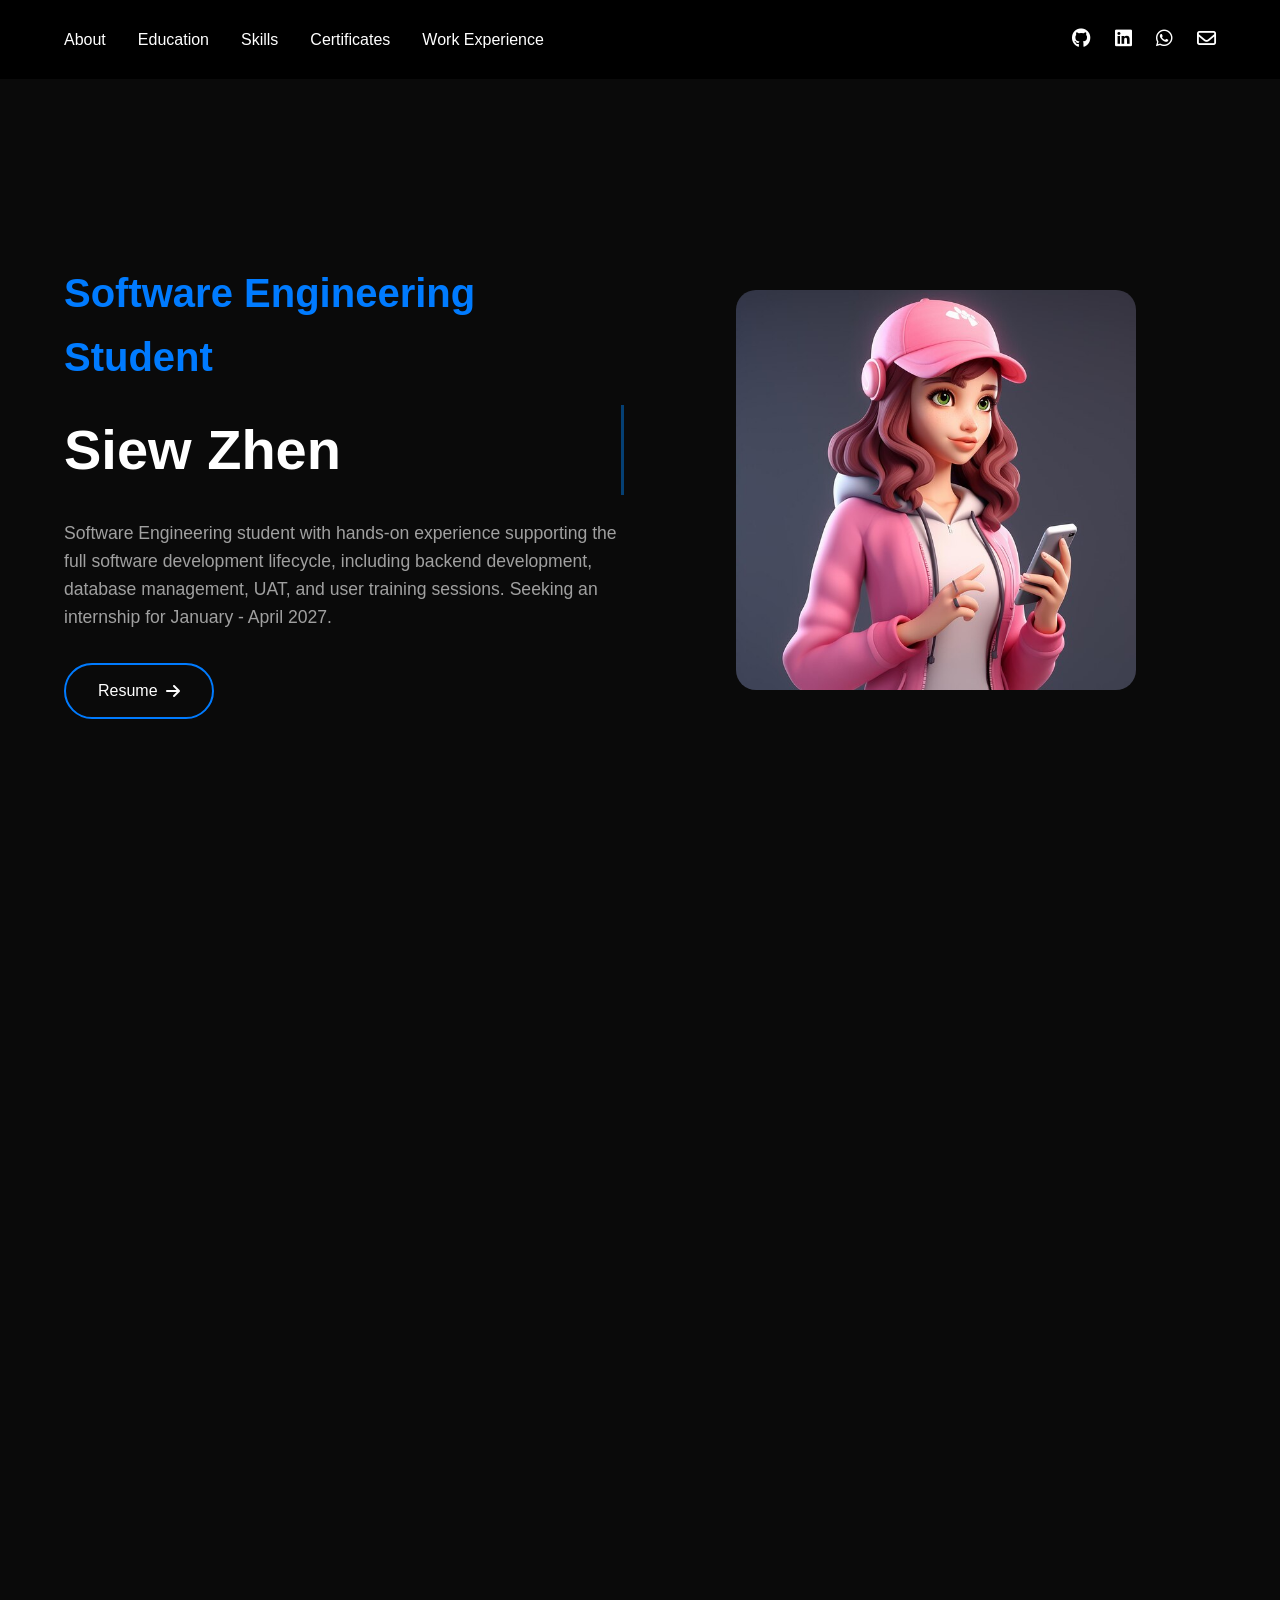
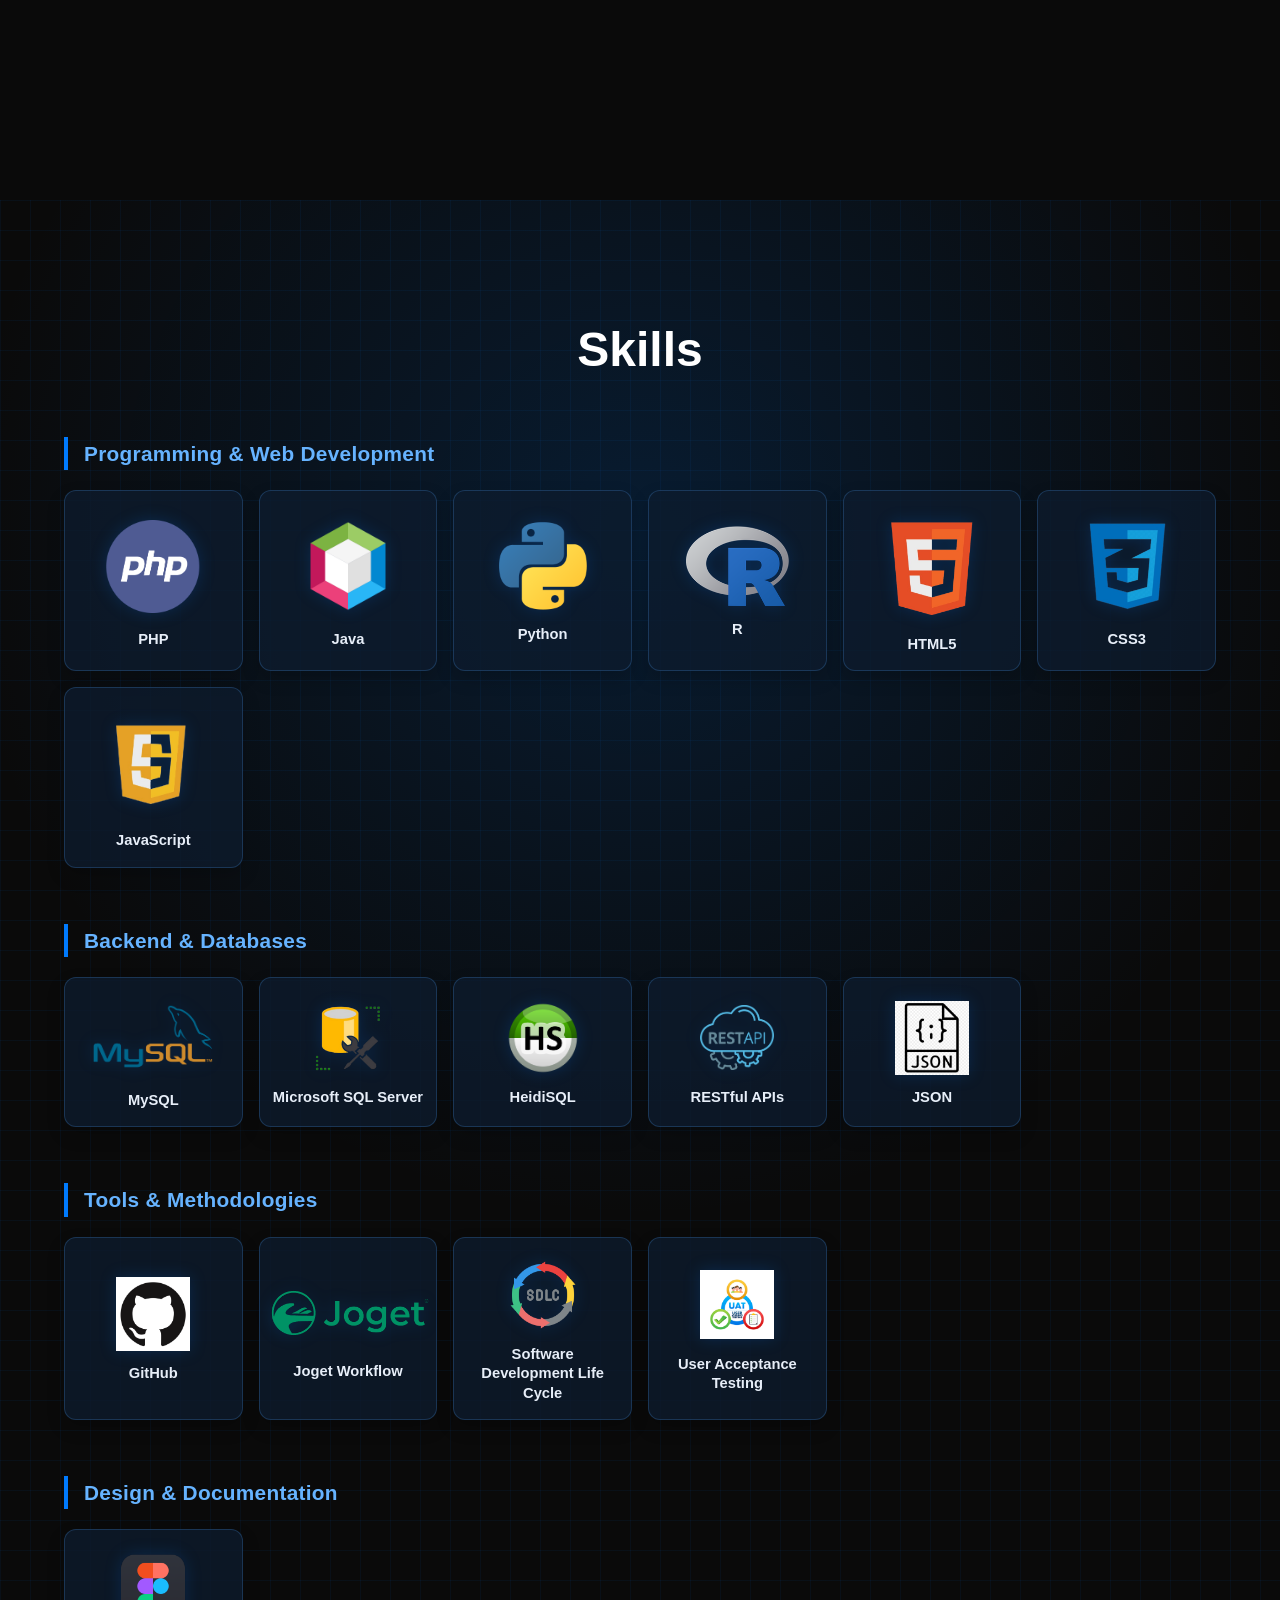
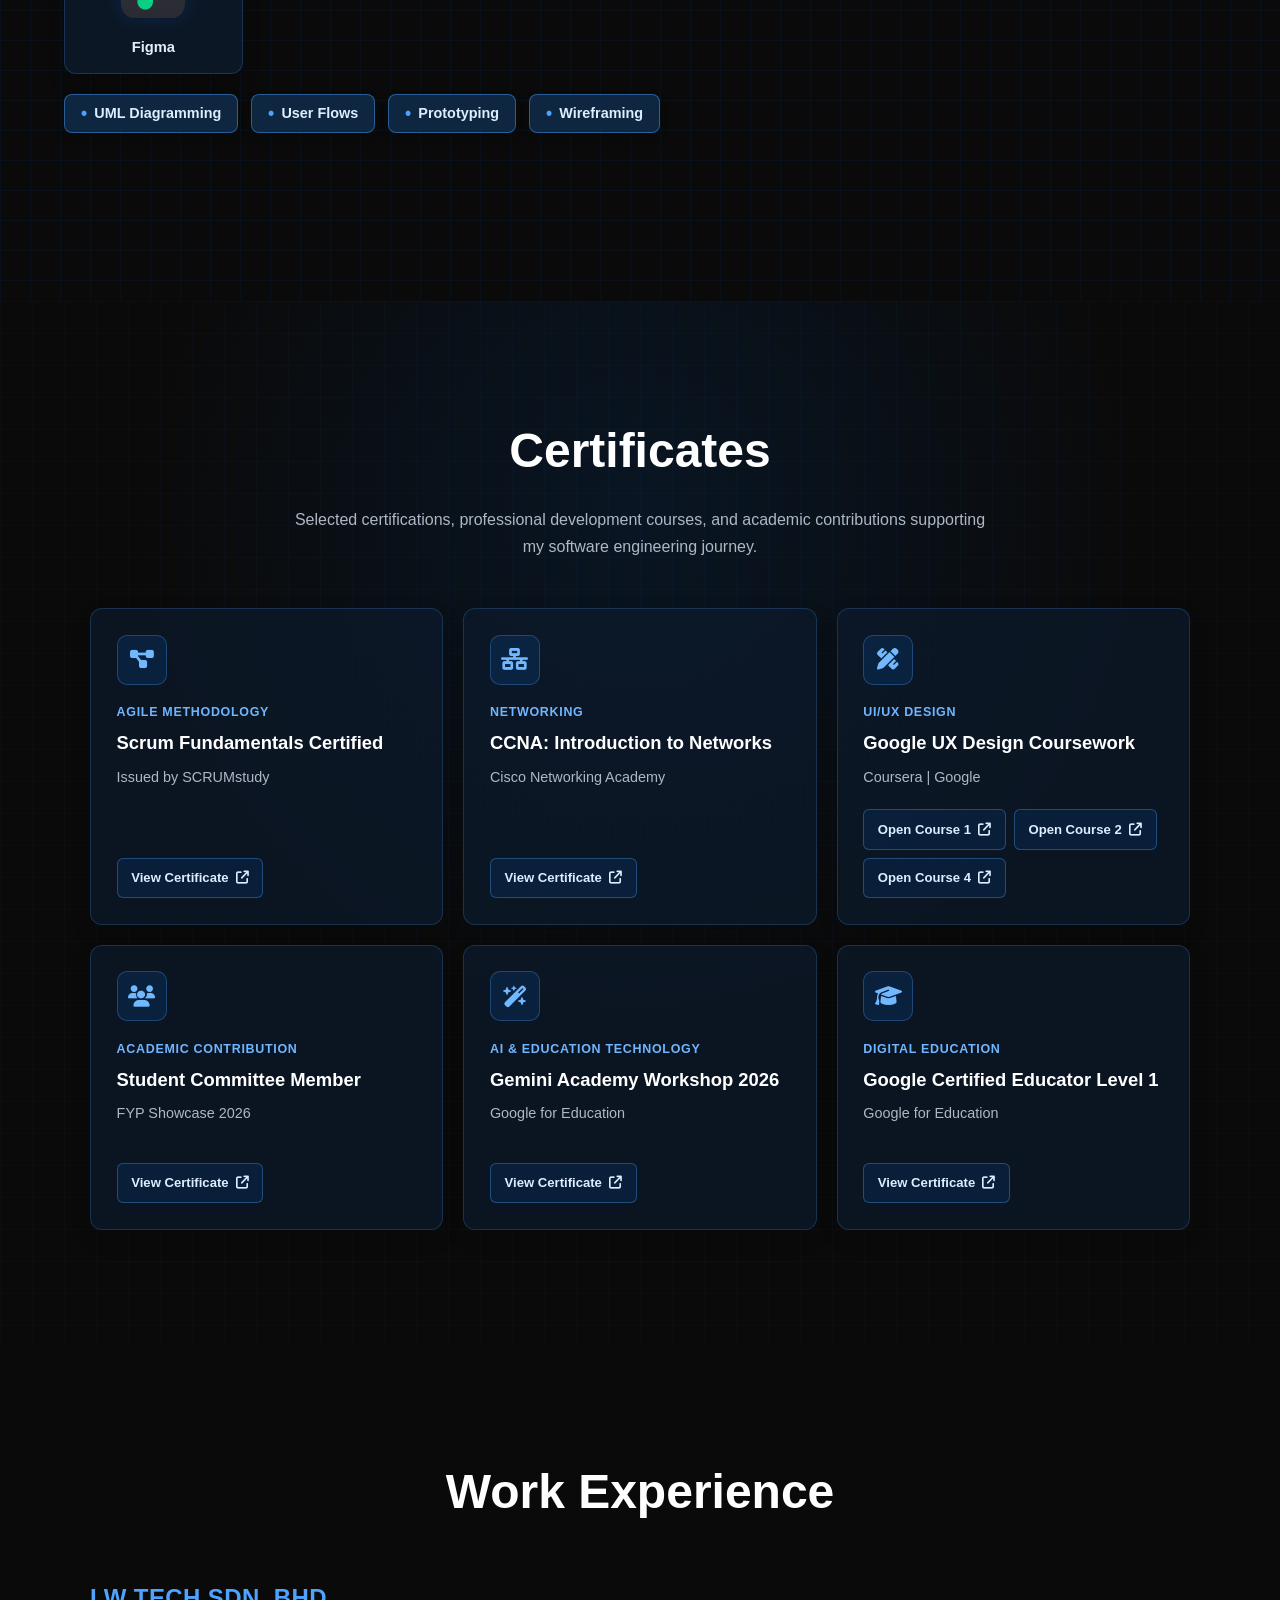
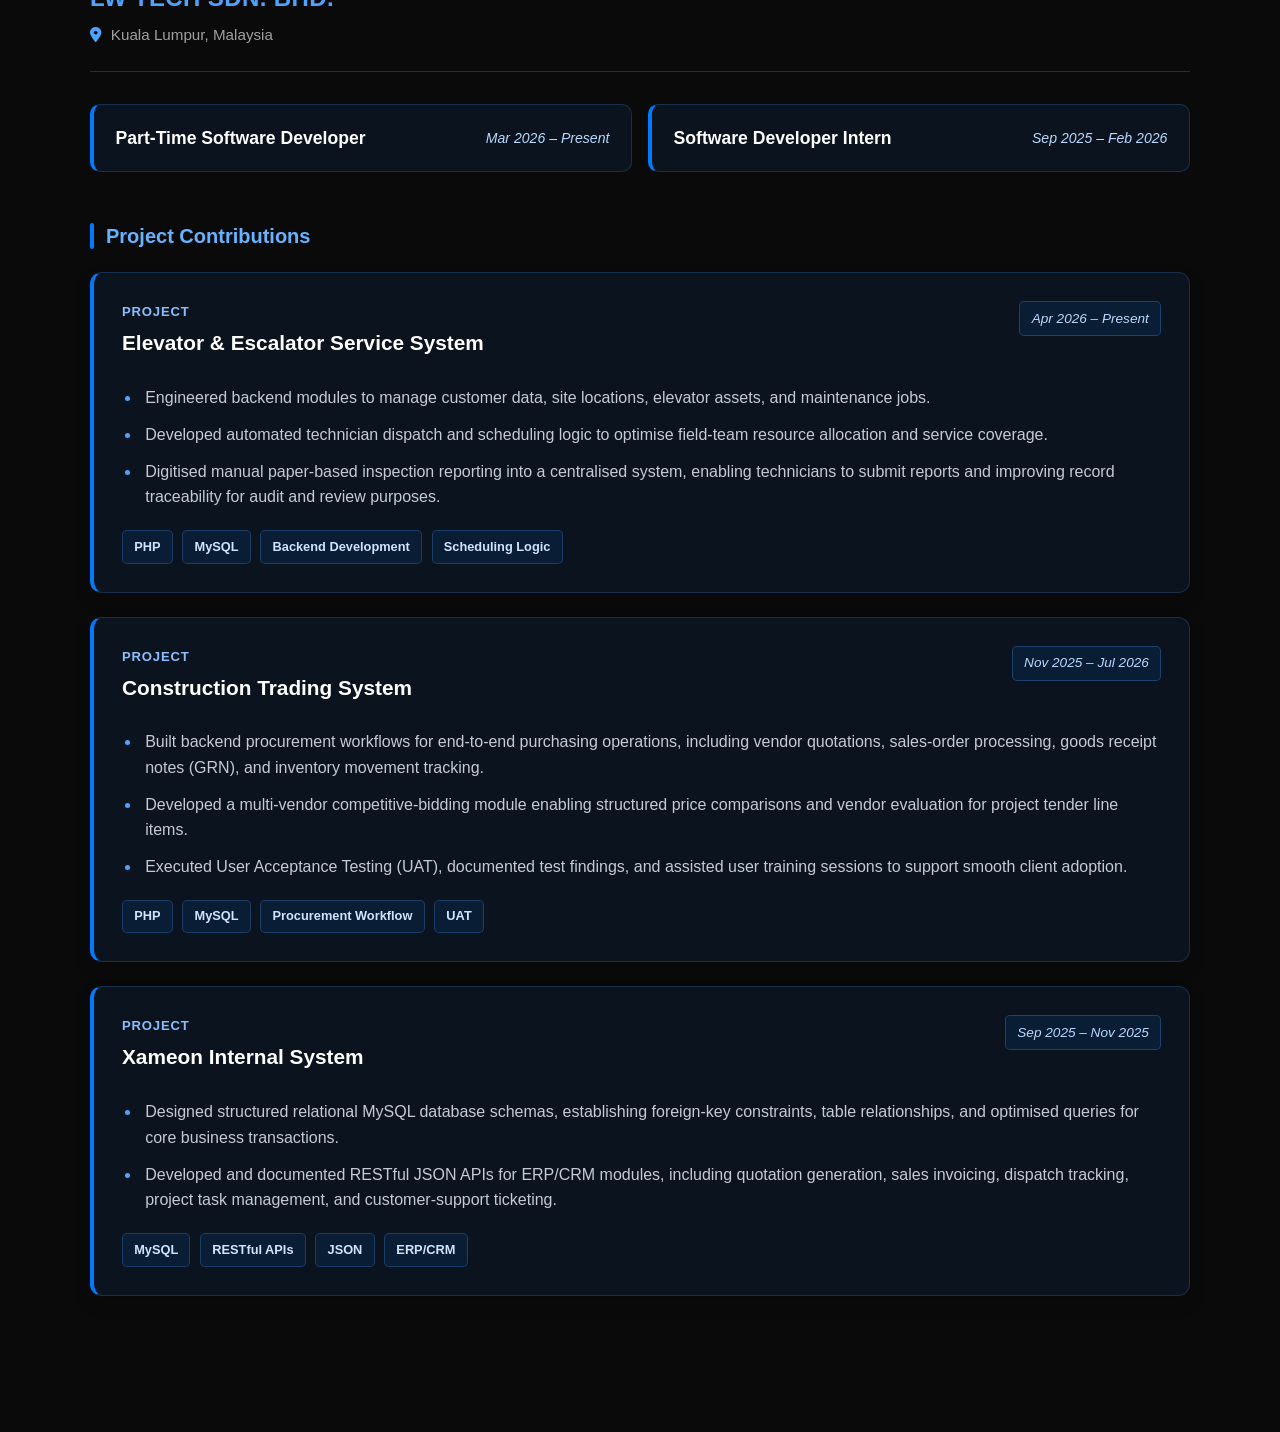
<file: index.html>
<!DOCTYPE html>
<html lang="en">
<head>
    <meta charset="UTF-8">
    <meta name="viewport" content="width=device-width, initial-scale=1.0">
    <title>Siew Zhen Lynn Portfolio</title>
    <link rel="stylesheet" href="style.css">
    <link rel="stylesheet" href="https://cdnjs.cloudflare.com/ajax/libs/font-awesome/6.5.1/css/all.min.css">
</head>
<body>
    <nav class="navbar">
        <div class="nav-links">
            <a href="#about">About</a>
            <a href="#education">Education</a>
            <a href="#skills">Skills</a>
            <a href="#certificates">Certificates</a>
            <a href="#work-experience">Work Experience</a>       
        </div>
        <div class="social-links">
            <a href="https://github.com/CelineSss" class="github" target="_blank">
                <i class="fab fa-github"></i>
            </a>
            <a href="https://www.linkedin.com/in/zhen-lynn-siew-364760356" class="linkedin" target="_blank">
                <i class="fab fa-linkedin"></i>
            </a>
            <a href="https://wa.me/60169149068?text=Hi%20Lynn!" class="whatsapp" target="_blank">
                <i class="fab fa-whatsapp"></i>
            </a>
            <a href="mailto:celinesiew2204@gmail.com" class="email">
                <i class="far fa-envelope"></i>
            </a>
        </div>
    </nav>

    <main id="about" class="hero-section">
        <div class="content-wrapper">
            <h1 class="gradient-text">Software Engineering Student</h1>
            <h2 class="title" id="typing-text"></h2>
            <p class="description">Software Engineering student with hands-on experience supporting the full software development lifecycle, 
                including backend development, database management, UAT, and user training sessions. 
                Seeking an internship for January - April 2027.</p>
                <a href="ProjectDocumentation/CV_SIEWZHENLYNN.pdf" class="resume-btn" target="_blank">
                    Resume <i class="fas fa-arrow-right"></i>
                </a>
        </div>
        <div class="image-container">
            <img src="image/profilepic.jpg" alt="Siew Zhen Lynn">
        </div>
    </main>

    <section id="education" class="education-section">
        <div class="education-container">
            <div class="education-image">
                <img src="image/workspace.jpg" alt="Workspace Setup" class="workspace-img">
            </div>
            <div class="education-content">
                <h2 class="education-title">Education</h2>

                <div class="university animate-delay-1">
                    <h3 class="university-name">Asia Pacific University (APU)</h3>

                    <p class="education-year">
                        2026 - Present
                    </p>

                    <p class="education-course">
                        Bachelor of Science (Hons) in Software Engineering
                    </p>

                    <p class="university-description">
                        GPA: 3.82/4.00 (Semester 1)
                    </p>

                    <a href="ProjectDocumentation/DegreeInerimTranscript.pdf" class="result-btn" target="_blank">
                        View Degree Transcript
                    </a>
                </div>

                <div class="university animate-delay-2">
                    <p class="education-year">
                        2023 – 2025
                    </p>

                    <p class="education-course">
                        Diploma in Information and Communication Technology
                        (Software Engineering)
                    </p>

                    <p class="university-description">
                        GPA: 3.68/4.00
                    </p>

                    <a href="ProjectDocumentation/DiplomaInterimTranscript.pdf" class="result-btn" target="_blank">
                        View Diploma Transcript
                    </a>
                </div>
            </div>
        </div>
    </section>

    <script src="script.js"></script>

    <section id="skills" class="skills-section">
        <div class="skills-content">
            <h2 class="skills-title">Skills</h2>

            <!-- Group 1: Programming and Web -->
            <div class="skill-category">
                <h3 class="skill-category-title">
                    Programming &amp; Web Development
                </h3>

                <div class="skills-grid">
                    <div class="skill-card">
                        <img src="image/php.png" alt="PHP logo">
                        <span>PHP</span>
                    </div>

                    <div class="skill-card">
                        <img src="image/java.png" alt="Java logo">
                        <span>Java</span>
                    </div>

                    <div class="skill-card">
                        <img src="image/python.jpeg" alt="Python logo">
                        <span>Python</span>
                    </div>

                    <div class="skill-card">
                        <img src="image/Rlogo.png" alt="R logo">
                        <span>R</span>
                    </div>

                    <div class="skill-card">
                        <img src="image/html.png" alt="HTML logo">
                        <span>HTML5</span>
                    </div>

                    <div class="skill-card">
                        <img src="image/css.png" alt="CSS logo" class="large-logo">
                        <span>CSS3</span>
                    </div>

                    <div class="skill-card">
                        <img src="image/js.png" alt="JavaScript logo" class="large-logo">
                        <span>JavaScript</span>
                    </div>
                </div>
            </div>

            <!-- Group 2: Backend and Databases -->
            <div class="skill-category">
                <h3 class="skill-category-title">
                    Backend &amp; Databases
                </h3>

                <div class="skills-grid">
                    <div class="skill-card">
                        <img src="image/MySQL.png" alt="MySQL logo">
                        <span>MySQL</span>
                    </div>

                    <div class="skill-card">
                        <img src="image/SSMS.png" alt="SSMS logo">
                        <span>Microsoft SQL Server</span>
                    </div>

                    <div class="skill-card">
                        <img src="image/HeidiSQL_logo.png" alt="HeidiSQL logo">
                        <span>HeidiSQL</span>
                    </div>

                    <div class="skill-card">
                        <img src="image/rest_api.png" alt="REST API logo">
                        <span>RESTful APIs</span>
                    </div>

                    <div class="skill-card">
                        <img src="image/json.png" alt="JSON logo">
                        <span>JSON</span>
                    </div>
                </div>
            </div>

            <!-- Group 3: Tools and Methodologies -->
            <div class="skill-category">
                <h3 class="skill-category-title">
                    Tools &amp; Methodologies
                </h3>

                <div class="skills-grid">
                    <div class="skill-card">
                        <img src="image/github.png" alt="GitHub logo">
                        <span>GitHub</span>
                    </div>

                    <div class="skill-card">
                        <img src="image/Joget_logo.png" alt="Joget Workflow logo">
                        <span>Joget Workflow</span>
                    </div>

                    <div class="skill-card">
                        <img src="image/SDLC.png" alt="SDLC logo">
                        <span>Software Development Life Cycle</span>
                    </div>

                    <div class="skill-card">
                        <img src="image/UAT.jpg" alt="User Acceptance Testing logo">
                        <span>User Acceptance Testing</span>
                    </div>
                </div>
            </div>

            <!-- Group 4: Design and Documentation -->
            <div class="skill-category">
                <h3 class="skill-category-title">
                    Design &amp; Documentation
                </h3>

                <div class="skills-grid">
                    <div class="skill-card">
                        <img src="image/figma.png" alt="Figma logo">
                        <span>Figma</span>
                    </div>
                </div>

                <div class="skill-tags">
                    <span>UML Diagramming</span>
                    <span>User Flows</span>
                    <span>Prototyping</span>
                    <span>Wireframing</span>
                </div>
            </div>
        </div>
    </section>

    <section id="certificates" class="certificates-section">
        <div class="certificates-content">
            <h2 class="certificates-title">Certificates</h2>

            <p class="certificates-intro">
                Selected certifications, professional development courses, and
                academic contributions supporting my software engineering journey.
            </p>

            <div class="certificates-grid">

                <!-- Certificate 1 -->
                <article class="certificate-card">
                    <div class="certificate-icon">
                        <i class="fas fa-diagram-project"></i>
                    </div>

                    <p class="certificate-category">Agile Methodology</p>

                    <h3 class="certificate-name">Scrum Fundamentals Certified</h3>

                    <p class="certificate-issuer">Issued by SCRUMstudy</p>

                    <a href="Cert/scrum.pdf"
                    class="certificate-btn"
                    target="_blank"
                    rel="noopener noreferrer">
                        View Certificate
                        <i class="fas fa-arrow-up-right-from-square"></i>
                    </a>
                </article>

                <!-- Certificate 2 -->
                <article class="certificate-card">
                    <div class="certificate-icon">
                        <i class="fas fa-network-wired"></i>
                    </div>

                    <p class="certificate-category">Networking</p>

                    <h3 class="certificate-name">CCNA: Introduction to Networks</h3>

                    <p class="certificate-issuer">Cisco Networking Academy</p>

                    <a href="Cert/ccna.pdf"
                    class="certificate-btn"
                    target="_blank"
                    rel="noopener noreferrer">
                        View Certificate
                        <i class="fas fa-arrow-up-right-from-square"></i>
                    </a>
                </article>

                <!-- Certificate 3 -->
                <article class="certificate-card">
                    <div class="certificate-icon">
                        <i class="fas fa-pen-ruler"></i>
                    </div>

                    <p class="certificate-category">UI/UX Design</p>

                    <h3 class="certificate-name">Google UX Design Coursework</h3>

                    <p class="certificate-issuer">Coursera | Google</p>

                    <div class="certificate-links">
                        <a href="Cert/Course1.pdf"
                        class="certificate-btn course-btn"
                        target="_blank"
                        rel="noopener noreferrer">
                            Open Course 1
                            <i class="fas fa-arrow-up-right-from-square"></i>
                        </a>

                        <a href="Cert/Course2.pdf"
                        class="certificate-btn course-btn"
                        target="_blank"
                        rel="noopener noreferrer">
                            Open Course 2
                            <i class="fas fa-arrow-up-right-from-square"></i>
                        </a>

                        <a href="Cert/Course4.pdf"
                        class="certificate-btn course-btn"
                        target="_blank"
                        rel="noopener noreferrer">
                            Open Course 4
                            <i class="fas fa-arrow-up-right-from-square"></i>
                        </a>
                    </div>
                </article>

                <!-- Certificate 4 -->
                <article class="certificate-card">
                    <div class="certificate-icon">
                        <i class="fas fa-users"></i>
                    </div>

                    <p class="certificate-category">Academic Contribution</p>

                    <h3 class="certificate-name">Student Committee Member</h3>

                    <p class="certificate-issuer">FYP Showcase 2026</p>

                    <a href="Cert/student_helper.pdf"
                    class="certificate-btn"
                    target="_blank"
                    rel="noopener noreferrer">
                        View Certificate
                        <i class="fas fa-arrow-up-right-from-square"></i>
                    </a>
                </article>

                <!-- Certificate 5 -->
                <article class="certificate-card">
                    <div class="certificate-icon">
                        <i class="fas fa-wand-magic-sparkles"></i>
                    </div>

                    <p class="certificate-category">AI &amp; Education Technology</p>

                    <h3 class="certificate-name">Gemini Academy Workshop 2026</h3>

                    <p class="certificate-issuer">Google for Education</p>

                    <a href="Cert/gemini_workshop.pdf"
                    class="certificate-btn"
                    target="_blank"
                    rel="noopener noreferrer">
                        View Certificate
                        <i class="fas fa-arrow-up-right-from-square"></i>
                    </a>
                </article>

                <!-- Certificate 6 -->
                <article class="certificate-card">
                    <div class="certificate-icon">
                        <i class="fas fa-graduation-cap"></i>
                    </div>

                    <p class="certificate-category">Digital Education</p>

                    <h3 class="certificate-name">Google Certified Educator Level 1</h3>

                    <p class="certificate-issuer">Google for Education</p>

                    <a href="Cert/google_certified_educator_level1.pdf"
                    class="certificate-btn"
                    target="_blank"
                    rel="noopener noreferrer">
                        View Certificate
                        <i class="fas fa-arrow-up-right-from-square"></i>
                    </a>
                </article>

            </div>
        </div>
    </section>

    <section id="experience" class="experience-section">
        <div class="experience-content">
            <h2 class="experience-title">Work Experience</h2>

            <div class="company-header">
                <div>
                    <h3 class="company-name">LW TECH SDN. BHD.</h3>

                    <p class="company-location">
                        <i class="fas fa-location-dot"></i>
                        Kuala Lumpur, Malaysia
                    </p>
                </div>
            </div>

            <!-- Work roles -->
            <div class="experience-roles">
                <div class="role-item">
                    <h3 class="role-name">Part-Time Software Developer</h3>
                    <span class="role-date">Mar 2026 – Present</span>
                </div>

                <div class="role-item">
                    <h3 class="role-name">Software Developer Intern</h3>
                    <span class="role-date">Sep 2025 – Feb 2026</span>
                </div>
            </div>

            <div class="experience-subheading">
                <span></span>
                 Project Contributions
            </div>

            <!-- Project 1 -->
            <article class="experience-card">
                <div class="experience-card-header">
                    <div>
                        <p class="project-label">Project</p>

                        <h3 class="experience-role">
                            Elevator &amp; Escalator Service System
                        </h3>
                    </div>

                    <span class="experience-date">Apr 2026 – Present</span>
                </div>

                <ul class="experience-list">
                    <li>
                        Engineered backend modules to manage customer data, site locations,
                        elevator assets, and maintenance jobs.
                    </li>

                    <li>
                        Developed automated technician dispatch and scheduling logic to
                        optimise field-team resource allocation and service coverage.
                    </li>

                    <li>
                        Digitised manual paper-based inspection reporting into a centralised
                        system, enabling technicians to submit reports and improving record
                        traceability for audit and review purposes.
                    </li>
                </ul>

                <div class="experience-tags">
                    <span>PHP</span>
                    <span>MySQL</span>
                    <span>Backend Development</span>
                    <span>Scheduling Logic</span>
                </div>
            </article>

            <!-- Project 2 -->
            <article class="experience-card">
                <div class="experience-card-header">
                    <div>
                        <p class="project-label">Project</p>

                        <h3 class="experience-role">
                            Construction Trading System
                        </h3>
                    </div>

                    <span class="experience-date">Nov 2025 – Jul 2026</span>
                </div>

                <ul class="experience-list">
                    <li>
                        Built backend procurement workflows for end-to-end purchasing
                        operations, including vendor quotations, sales-order processing,
                        goods receipt notes (GRN), and inventory movement tracking.
                    </li>

                    <li>
                        Developed a multi-vendor competitive-bidding module enabling
                        structured price comparisons and vendor evaluation for project
                        tender line items.
                    </li>

                    <li>
                        Executed User Acceptance Testing (UAT), documented test findings,
                        and assisted user training sessions to support smooth client adoption.
                    </li>
                </ul>

                <div class="experience-tags">
                    <span>PHP</span>
                    <span>MySQL</span>
                    <span>Procurement Workflow</span>
                    <span>UAT</span>
                </div>
            </article>

            <!-- Project 3 -->
            <article class="experience-card">
                <div class="experience-card-header">
                    <div>
                        <p class="project-label">Project</p>

                        <h3 class="experience-role">
                            Xameon Internal System
                        </h3>
                    </div>

                    <span class="experience-date">Sep 2025 – Nov 2025</span>
                </div>

                <ul class="experience-list">
                    <li>
                        Designed structured relational MySQL database schemas, establishing
                        foreign-key constraints, table relationships, and optimised queries
                        for core business transactions.
                    </li>

                    <li>
                        Developed and documented RESTful JSON APIs for ERP/CRM modules,
                        including quotation generation, sales invoicing, dispatch tracking,
                        project task management, and customer-support ticketing.
                    </li>
                </ul>

                <div class="experience-tags">
                    <span>MySQL</span>
                    <span>RESTful APIs</span>
                    <span>JSON</span>
                    <span>ERP/CRM</span>
                </div>
            </article>
        </div>
    </section>
</body>
</html>
</file>
<file: style.css>
* {
    margin: 0;
    padding: 0;
    box-sizing: border-box;
    font-family: 'Arial', sans-serif;
}

body {
    background-color: #0a0a0a;
    color: #ffffff;
    line-height: 1.6;
}

.navbar {
    display: flex;
    justify-content: space-between;
    align-items: center;
    padding: 1.5rem 4rem;
    position: fixed;
    width: 100%;
    top: 0;
    background-color: #000000;
    z-index: 1000;
}

.logo {
    font-size: 1.5rem;
    font-weight: bold;
    letter-spacing: 2px;
}

.nav-links {
    display: flex;
    gap: 2rem;
}

.nav-links a {
    color: #ffffff;
    text-decoration: none;
    font-size: 1rem;
    transition: color 0.3s ease;
}

.nav-links a:hover {
    color: #007bff;
}

.social-links {
    display: flex;
    gap: 1.5rem;
}

.social-links a {
    color: #ffffff;
    text-decoration: none;
    font-size: 1.2rem;
    transition: color 0.3s ease;
}

.social-links a:hover {
    color: #007bff;
}

.hero-section {
    min-height: 100vh;
    display: flex;
    align-items: center;
    padding: 0 4rem;
    gap: 2rem;
    padding-top: 80px; 
}

.content-wrapper {
    flex: 1;
}

.gradient-text {
    font-size: 2.5rem;
    color: #007bff;
    margin-bottom: 1rem;
    font-weight: 600;
}

.title {
    font-size: 3.5rem;
    color: #ffffff;
    margin-bottom: 1.5rem;
    position: relative;
    border-right: 3px solid transparent;
}

.title::after {
    content: '';
    position: absolute;
    right: -3px;
    top: 0;
    height: 100%;
    width: 3px;
    background: #0072d684;
    animation: blink 0.7s infinite;
}

@keyframes blink {
    0%, 100% { 
        opacity: 1;
        background: #007bff;
    }
    50% { 
        opacity: 0;
        background: transparent;
    }
}

.description {
    font-size: 1.1rem;
    color: #a0a0a0;
    max-width: 600px;
    margin-bottom: 2rem;
}

.resume-btn {
    padding: 0.8rem 2rem;
    font-size: 1rem;
    background: transparent;
    border: 2px solid #007bff;
    color: #ffffff;
    border-radius: 30px;
    cursor: pointer;
    transition: all 0.3s ease;
    display: inline-flex;
    align-items: center;
    gap: 0.5rem;
    text-decoration: none; 
}

.resume-btn:hover {
    background: #007bff;
    transform: translateY(-2px);
    color: #ffffff; 
}

.resume-btn i {
    transition: transform 0.3s ease;
}

.resume-btn:hover i {
    transform: translateX(5px);
}

.image-container {
    flex: 1;
    display: flex;
    justify-content: center;
    align-items: center;
}

.image-container img {
    max-width: 400px;
    border-radius: 20px;
}

.education-section {
    min-height: 100vh;
    padding: 6rem 4rem;
    position: relative;
    background-color: #0a0a0a;
}

.education-container {
    display: flex;
    gap: 4rem;
    align-items: center;
    padding-top: 15px;
}

.education-image {
    flex: 1;
    opacity: 0;
    transform: translateX(-50px);
    animation: fadeInLeft 1s ease forwards;
}

.education-image img {
    width: 100%;
    max-width: 600px;
    border-radius: 20px;
    box-shadow: 0 0 30px rgba(0, 255, 255, 0.2);
}

.education-content {
    flex: 1;
}

.education-title {
    font-size: 3rem;
    margin-bottom: 2rem;
    opacity: 0;
}

.education-year {
    color: #91bdece5;
    font-size: 1.1rem;
    font-style: italic;
    margin-bottom: 0.35rem;
}

.education-course {
    color: #ffffff;
    font-size: 1.6rem;
    line-height: 1.5;
    margin-bottom: 0.75rem;
}

.university {
    margin-bottom: 2rem;
    opacity: 0;
}

.university-name {
    font-size: 1.8rem;
    color: #007bff;
    margin-bottom: 0.5rem;
}

.university-details {
    display: flex;
    font-size: 20px;
    color: #ffffff;
    margin-bottom: 0.5rem;
    gap: 50px;
}

.university-description {
    color: #ffffff;
    font-size: 18px;
}

.result-btn {
    display: inline-block;
    margin-top: 1rem;
    padding: 0.5rem 1rem;
    background: #1184ff96;
    color: #ffffff;
    border-radius: 5px;
    text-decoration: none;
    transition: background 0.3s ease;
}

.result-btn:hover {
    background: #0056b3; 
}

/* Animation keyframes */
@keyframes fadeInUp {
    0% {
        opacity: 0;
        transform: translateY(10px);
    }
    100% {
        opacity: 1;
        transform: translateY(0);
    }
}

@keyframes fadeInLeft {
    0% {
        opacity: 0;
        transform: translateX(-50px);
    }
    100% {
        opacity: 1;
        transform: translateX(0);
    }
}

/* Animation delay classes */
.animate-delay-1 {
    animation-delay: 0.4s;
}

.animate-delay-2 {
    animation-delay: 0.6s;
}

/* Responsive design */
@media (max-width: 768px) {
    .navbar {
        padding: 1rem 2rem;
    }

    .hero-section {
        flex-direction: column;
        padding: 0 2rem;
        text-align: center;
        padding-top: 100px;
    }

    .education-container {
        flex-direction: column;
    }

    .description {
        margin: 0 auto 2rem auto;
    }

    .title {
        font-size: 2.5rem;
    }

    .education-title {
        font-size: 3rem;
        margin-bottom: 2rem;
        opacity: 0;
    }

    .university-name {
        font-size: 1.8rem;
    }
}

/* Add this to your existing CSS */
.workspace-img {
    width: 100%;
    border-radius: 15px;
    box-shadow: 0 0 30px rgba(0, 255, 255, 0.2);
    transition: transform 0.3s ease;
    animation: float 6s ease-in-out infinite;
}

@keyframes float {
    0% {
        transform: translateY(0px);
    }
    50% {
        transform: translateY(-10px);
    }
    100% {
        transform: translateY(-5px);
    }
}

.education-image {
    flex: 1;
    opacity: 0;
}

.education-image:hover .workspace-img {
    transform: scale(0.5);
}

/* Skills Section */
.skills-section {
    min-height: 100vh;
    padding: 7rem 4rem;
    position: relative;
    overflow: hidden;
    background-color: #0a0a0a;
}

/* Keeps your dark blue technical-grid background */
.skills-section::before {
    content: '';
    position: absolute;
    inset: 0;
    background:
        linear-gradient(rgba(0, 123, 255, 0.06) 1px, transparent 1px),
        linear-gradient(90deg, rgba(0, 123, 255, 0.06) 1px, transparent 1px),
        radial-gradient(circle at 50% 20%, rgba(0, 92, 190, 0.22), transparent 45%);
    background-size: 30px 30px, 30px 30px, auto;
    pointer-events: none;
}

.skills-content {
    position: relative;
    z-index: 1;
    width: min(1200px, 100%);
    margin: 0 auto;
}

.skills-title {
    color: #ffffff;
    font-size: 3rem;
    text-align: center;
    margin-bottom: 3rem;
}

.skill-category {
    margin-bottom: 3.5rem;
}

.skill-category-title {
    color: #66b3ff;
    font-size: 1.3rem;
    font-weight: 600;
    margin-bottom: 1.25rem;
    padding-left: 1rem;
    border-left: 4px solid #007bff;
    letter-spacing: 0.3px;
}

.skills-grid {
    display: grid;
    grid-template-columns: repeat(6, minmax(120px, 1fr));
    gap: 1rem;
}

.skill-card {
    min-height: 145px;
    padding: 1.25rem 0.75rem 1rem;
    display: flex;
    flex-direction: column;
    justify-content: center;
    align-items: center;
    gap: 0.85rem;
    background: rgba(13, 27, 45, 0.78);
    border: 1px solid rgba(77, 163, 255, 0.22);
    border-radius: 12px;
    box-shadow: 0 8px 18px rgba(0, 0, 0, 0.18);
    transition: transform 0.25s ease, border-color 0.25s ease,
        box-shadow 0.25s ease, background-color 0.25s ease;
}

.skill-card:hover {
    transform: translateY(-7px);
    background: rgba(16, 47, 79, 0.92);
    border-color: #4da3ff;
    box-shadow: 0 12px 25px rgba(0, 123, 255, 0.2);
}

.skill-card img {
    width: 74px;
    height: 74px;
    object-fit: contain;
    filter: drop-shadow(0 0 8px rgba(0, 123, 255, 0.18));
    transition: transform 0.25s ease;
}

.skill-card:hover img {
    transform: scale(1.08);
}

.skill-card span {
    color: #e7eef8;
    font-size: 0.92rem;
    font-weight: 600;
    text-align: center;
    line-height: 1.3;
}

/* Four cards per row on medium screens */
@media (max-width: 1100px) {
    .skills-grid {
        grid-template-columns: repeat(4, minmax(120px, 1fr));
    }
}

/* Three cards per row on tablets */
@media (max-width: 768px) {
    .skills-section {
        padding: 6rem 2rem;
    }

    .skills-title {
        font-size: 2.5rem;
        margin-bottom: 2.5rem;
    }

    .skills-grid {
        grid-template-columns: repeat(3, minmax(105px, 1fr));
        gap: 0.85rem;
    }

    .skill-card {
        min-height: 135px;
        padding: 1rem 0.5rem;
    }

    .skill-card img {
        width: 64px;
        height: 64px;
    }
}

/* Two cards per row on small phones */
@media (max-width: 480px) {
    .skills-section {
        padding: 5.5rem 1rem;
    }

    .skills-title {
        font-size: 2.2rem;
    }

    .skill-category {
        margin-bottom: 2.5rem;
    }

    .skill-category-title {
        font-size: 1.1rem;
    }

    .skills-grid {
        grid-template-columns: repeat(2, minmax(120px, 1fr));
    }

    .skill-card {
        min-height: 130px;
    }
}

/* make logo size bigger */
.skill-card img[alt="PHP logo"] {
    width: 100px;
    height: 100px;
}

.skill-card img[alt="Java logo"] {
    width: 100px;
    height: 100px;
}

.skill-card img[alt="Python logo"] {
    width: 190px;
    height: 90px;
}

.skill-card img[alt="R logo"] {
    width: 180px;
    height: 80px;
}

.skill-card img[alt="HTML logo"] {
    width: 110px;
    height: 110px;
}

.skill-card img[alt="CSS logo"] {
    width: 100px;
    height: 100px;
}

.skill-card img[alt="JavaScript logo"] {
    width: 110px;
    height: 110px;
}

.skill-card img[alt="MySQL logo"] {
    width: 180px;
    height: 80px;
}

.skill-card img[alt="Joget Workflow logo"] {
    width: 170px;
    height: 70px;
}

/* Text skill labels under the logo cards */
.skill-tags {
    display: flex;
    flex-wrap: wrap;
    align-items: center;
    gap: 0.8rem;
    margin-top: 1.25rem;
    max-width: 900px;
}

.skill-tags span {
    display: inline-flex;
    align-items: center;
    min-height: 38px;
    padding: 0.5rem 1rem;
    color: #dceeff;
    background: rgba(16, 47, 79, 0.78);
    border: 1px solid rgba(77, 163, 255, 0.45);
    border-radius: 8px;
    font-size: 0.9rem;
    font-weight: 600;
    line-height: 1.2;
    white-space: nowrap;
    box-shadow: 0 4px 10px rgba(0, 0, 0, 0.15);
    transition: transform 0.2s ease, background-color 0.2s ease,
        border-color 0.2s ease;
}

.skill-tags span::before {
    content: '•';
    color: #4da3ff;
    font-size: 1.1rem;
    margin-right: 0.45rem;
}

/* Make tag layout neat on phones */
@media (max-width: 480px) {
    .skill-tags {
        gap: 0.6rem;
    }

    .skill-tags span {
        min-height: 34px;
        padding: 0.42rem 0.75rem;
        font-size: 0.8rem;
    }
}

/* Work Experience Section */
.experience-section {
    min-height: 100vh;
    position: relative;
    padding: 7rem 4rem;
    background-color: #0a0a0a;
}

.experience-content {
    width: min(1100px, 100%);
    margin: 0 auto;
}

.experience-title {
    color: #ffffff;
    font-size: 3rem;
    text-align: center;
    margin-bottom: 3rem;
}

.company-header {
    display: flex;
    justify-content: space-between;
    align-items: center;
    gap: 1.5rem;
    padding: 0 0 1.5rem;
    margin-bottom: 2rem;
    border-bottom: 1px solid rgba(77, 163, 255, 0.25);
}

.company-name {
    color: #4da3ff;
    font-size: 1.5rem;
    letter-spacing: 0.4px;
}

.company-location {
    margin-top: 0.35rem;
    color: #a0a0a0;
    font-size: 0.95rem;
}

.company-location i {
    margin-right: 0.35rem;
    color: #4da3ff;
}

.confidential-note {
    display: inline-flex;
    align-items: center;
    gap: 0.5rem;
    padding: 0.45rem 0.8rem;
    border: 1px solid rgba(77, 163, 255, 0.3);
    border-radius: 6px;
    color: #a9cfff;
    background: rgba(0, 123, 255, 0.08);
    font-size: 0.82rem;
    white-space: nowrap;
}

.confidential-note i {
    color: #4da3ff;
}

.experience-card {
    position: relative;
    margin-bottom: 1.5rem;
    padding: 1.75rem;
    background: rgba(13, 27, 45, 0.62);
    border: 1px solid rgba(77, 163, 255, 0.2);
    border-left: 4px solid #007bff;
    border-radius: 12px;
    box-shadow: 0 8px 18px rgba(0, 0, 0, 0.14);
    transition: transform 0.25s ease, border-color 0.25s ease,
        box-shadow 0.25s ease;
}

.experience-card:hover {
    transform: translateY(-5px);
    border-color: rgba(77, 163, 255, 0.55);
    box-shadow: 0 12px 28px rgba(0, 123, 255, 0.15);
}

.experience-card-header {
    display: flex;
    justify-content: space-between;
    align-items: flex-start;
    gap: 1rem;
    margin-bottom: 1.25rem;
}

.experience-role {
    color: #ffffff;
    font-size: 1.3rem;
    margin-bottom: 0.35rem;
}

.experience-project {
    color: #66b3ff;
    font-size: 1rem;
    font-weight: 600;
}

.experience-date {
    flex-shrink: 0;
    padding: 0.35rem 0.7rem;
    color: #b9d9ff;
    background: rgba(0, 123, 255, 0.1);
    border: 1px solid rgba(77, 163, 255, 0.28);
    border-radius: 5px;
    font-size: 0.85rem;
    font-style: italic;
    white-space: nowrap;
}

.experience-list {
    margin: 0 0 1.25rem 1.2rem;
    color: #c4cbd5;
}

.experience-list li {
    padding-left: 0.25rem;
    margin-bottom: 0.7rem;
    line-height: 1.6;
}

.experience-list li::marker {
    color: #4da3ff;
}

.experience-tags {
    display: flex;
    flex-wrap: wrap;
    gap: 0.6rem;
}

.experience-tags span {
    padding: 0.35rem 0.7rem;
    color: #cfe5ff;
    background: rgba(0, 123, 255, 0.1);
    border: 1px solid rgba(77, 163, 255, 0.25);
    border-radius: 5px;
    font-size: 0.8rem;
    font-weight: 600;
}

/* Work Experience responsive layout */
@media (max-width: 768px) {
    .experience-section {
        padding: 6rem 2rem;
    }

    .experience-title {
        font-size: 2.5rem;
        margin-bottom: 2.5rem;
    }

    .company-header,
    .experience-card-header {
        flex-direction: column;
        align-items: flex-start;
    }

    .confidential-note {
        white-space: normal;
    }

    .experience-date {
        align-self: flex-start;
    }

    .experience-card {
        padding: 1.35rem;
    }
}

/* Work roles shown above project contributions */
.experience-roles {
    display: grid;
    grid-template-columns: repeat(2, minmax(0, 1fr));
    gap: 1rem;
    margin-bottom: 3rem;
}

.role-item {
    display: flex;
    justify-content: space-between;
    align-items: center;
    gap: 1rem;
    padding: 1.2rem 1.35rem;
    background: rgba(13, 27, 45, 0.62);
    border: 1px solid rgba(77, 163, 255, 0.2);
    border-left: 4px solid #007bff;
    border-radius: 10px;
}

.role-name {
    color: #ffffff;
    font-size: 1.1rem;
}

.role-date {
    flex-shrink: 0;
    color: #b9d9ff;
    font-size: 0.88rem;
    font-style: italic;
    white-space: nowrap;
}

.experience-subheading {
    display: flex;
    align-items: center;
    gap: 0.75rem;
    margin-bottom: 1.25rem;
    color: #66b3ff;
    font-size: 1.25rem;
    font-weight: 600;
}

.experience-subheading span {
    width: 4px;
    height: 26px;
    background: #007bff;
    border-radius: 2px;
}

.project-label {
    margin-bottom: 0.25rem;
    color: #8abfff;
    font-size: 0.82rem;
    font-weight: 700;
    letter-spacing: 0.8px;
    text-transform: uppercase;
}

/* Make work roles stack vertically on mobile */
@media (max-width: 768px) {
    .experience-roles {
        grid-template-columns: 1fr;
        margin-bottom: 2.5rem;
    }

    .role-item {
        align-items: flex-start;
        flex-direction: column;
    }
}

/* Academic Projects Section */
.projects-section {
    min-height: 100vh;
    position: relative;
    padding: 7rem 4rem;
    background-color: #0a0a0a;
}

.academic-projects-content {
    width: min(1100px, 100%);
    margin: 0 auto;
}

.projects-title {
    color: #ffffff;
    font-size: 3rem;
    text-align: center;
    margin-bottom: 1rem;
}

.projects-intro {
    max-width: 720px;
    margin: 0 auto 3rem;
    color: #aeb8c5;
    font-size: 1rem;
    line-height: 1.7;
    text-align: center;
}

.academic-projects-grid {
    display: grid;
    grid-template-columns: repeat(2, minmax(0, 1fr));
    gap: 2rem;
    align-items: stretch;
}

.academic-project-card {
    display: flex;
    flex-direction: column;
    overflow: hidden;
    background: rgba(13, 27, 45, 0.62);
    border: 1px solid rgba(77, 163, 255, 0.2);
    border-radius: 14px;
    box-shadow: 0 8px 20px rgba(0, 0, 0, 0.16);
    transition: transform 0.25s ease, border-color 0.25s ease,
        box-shadow 0.25s ease;
}

.academic-project-card:hover {
    transform: translateY(-6px);
    border-color: rgba(77, 163, 255, 0.55);
    box-shadow: 0 14px 30px rgba(0, 123, 255, 0.16);
}

.academic-project-image {
    height: 220px;
    display: flex;
    align-items: center;
    justify-content: center;
    padding: 1.5rem;
    background: rgba(0, 0, 0, 0.24);
    border-bottom: 1px solid rgba(77, 163, 255, 0.16);
}

.academic-project-image img {
    width: 100%;
    height: 100%;
    object-fit: contain;
}

.academic-project-body {
    display: flex;
    flex: 1;
    flex-direction: column;
    padding: 1.6rem;
}

.academic-project-type {
    margin-bottom: 0.55rem;
    color: #76b9ff;
    font-size: 0.8rem;
    font-weight: 700;
    letter-spacing: 0.5px;
    text-transform: uppercase;
}

.academic-project-title {
    margin-bottom: 0.85rem;
    color: #ffffff;
    font-size: 1.55rem;
    line-height: 1.3;
}

.academic-project-summary {
    margin-bottom: 1.35rem;
    color: #c1c9d3;
    font-size: 0.95rem;
    line-height: 1.65;
}

.contribution-box {
    margin-bottom: 1.4rem;
    padding: 1.15rem;
    background: rgba(0, 123, 255, 0.07);
    border-left: 3px solid #007bff;
    border-radius: 0 8px 8px 0;
}

.contribution-box h4 {
    margin-bottom: 0.7rem;
    color: #d9ebff;
    font-size: 0.95rem;
}

.contribution-box ul {
    margin-left: 1rem;
    color: #bfc9d4;
}

.contribution-box li {
    margin-bottom: 0.6rem;
    padding-left: 0.2rem;
    font-size: 0.9rem;
    line-height: 1.55;
}

.contribution-box li:last-child {
    margin-bottom: 0;
}

.contribution-box li::marker {
    color: #4da3ff;
}

.project-tech-tags {
    display: flex;
    flex-wrap: wrap;
    gap: 0.55rem;
    margin-top: auto;
}

.project-tech-tags span {
    padding: 0.35rem 0.65rem;
    color: #cfe5ff;
    background: rgba(0, 123, 255, 0.1);
    border: 1px solid rgba(77, 163, 255, 0.26);
    border-radius: 5px;
    font-size: 0.78rem;
    font-weight: 600;
}

/* Academic projects responsive layout */
@media (max-width: 900px) {
    .academic-projects-grid {
        grid-template-columns: 1fr;
    }
}

@media (max-width: 768px) {
    .projects-section {
        padding: 6rem 2rem;
    }

    .projects-title {
        font-size: 2.5rem;
    }

    .academic-project-image {
        height: 190px;
    }
}

/* Certificates Section */
.certificates-section {
    min-height: 100vh;
    position: relative;
    padding: 7rem 4rem;
    overflow: hidden;
    background-color: #0a0a0a;
}

.certificates-section::before {
    content: '';
    position: absolute;
    inset: 0;
    background:
        linear-gradient(rgba(0, 123, 255, 0.035) 1px, transparent 1px),
        linear-gradient(90deg, rgba(0, 123, 255, 0.035) 1px, transparent 1px),
        radial-gradient(circle at 50% 20%, rgba(0, 92, 190, 0.14), transparent 48%);
    background-size: 32px 32px, 32px 32px, auto;
    pointer-events: none;
}

.certificates-content {
    position: relative;
    z-index: 1;
    width: min(1100px, 100%);
    margin: 0 auto;
}

.certificates-title {
    color: #ffffff;
    font-size: 3rem;
    text-align: center;
    margin-bottom: 1rem;
}

.certificates-intro {
    max-width: 700px;
    margin: 0 auto 3rem;
    color: #aeb8c5;
    font-size: 1rem;
    line-height: 1.7;
    text-align: center;
}

.certificates-grid {
    display: grid;
    grid-template-columns: repeat(3, minmax(0, 1fr));
    gap: 1.25rem;
}

.certificate-card {
    min-height: 285px;
    padding: 1.6rem;
    display: flex;
    flex-direction: column;
    align-items: flex-start;
    background: rgba(13, 27, 45, 0.72);
    border: 1px solid rgba(77, 163, 255, 0.2);
    border-radius: 12px;
    box-shadow: 0 8px 20px rgba(0, 0, 0, 0.15);
    transition: transform 0.25s ease, border-color 0.25s ease,
        box-shadow 0.25s ease, background-color 0.25s ease;
}

.certificate-card:hover {
    transform: translateY(-6px);
    background: rgba(16, 47, 79, 0.9);
    border-color: rgba(77, 163, 255, 0.55);
    box-shadow: 0 14px 28px rgba(0, 123, 255, 0.16);
}

.certificate-icon {
    width: 50px;
    height: 50px;
    margin-bottom: 1.15rem;
    display: inline-flex;
    align-items: center;
    justify-content: center;
    color: #72b8ff;
    background: rgba(0, 123, 255, 0.12);
    border: 1px solid rgba(77, 163, 255, 0.3);
    border-radius: 10px;
    font-size: 1.35rem;
}

.certificate-category {
    margin-bottom: 0.45rem;
    color: #70b6ff;
    font-size: 0.78rem;
    font-weight: 700;
    letter-spacing: 0.7px;
    text-transform: uppercase;
}

.certificate-name {
    margin-bottom: 0.65rem;
    color: #ffffff;
    font-size: 1.15rem;
    line-height: 1.4;
}

.certificate-issuer {
    margin-bottom: 1.3rem;
    color: #aeb8c5;
    font-size: 0.9rem;
    line-height: 1.5;
}

.certificate-btn {
    margin-top: auto;
    display: inline-flex;
    align-items: center;
    justify-content: center;
    gap: 0.45rem;
    padding: 0.55rem 0.85rem;
    color: #dceeff;
    background: rgba(0, 123, 255, 0.1);
    border: 1px solid rgba(77, 163, 255, 0.35);
    border-radius: 6px;
    font-size: 0.82rem;
    font-weight: 600;
    text-decoration: none;
    transition: background-color 0.2s ease, border-color 0.2s ease,
        transform 0.2s ease;
}

.certificate-btn:hover {
    transform: translateY(-2px);
    color: #ffffff;
    background: rgba(0, 123, 255, 0.3);
    border-color: #66b3ff;
}

.certificate-links {
    display: flex;
    flex-wrap: wrap;
    gap: 0.5rem;
    margin-top: auto;
}

.certificate-links .certificate-btn {
    margin-top: 0;
}

/* Certificates responsive layout */
@media (max-width: 950px) {
    .certificates-grid {
        grid-template-columns: repeat(2, minmax(0, 1fr));
    }
}

@media (max-width: 768px) {
    .certificates-section {
        padding: 6rem 2rem;
    }

    .certificates-title {
        font-size: 2.5rem;
    }
}

@media (max-width: 560px) {
    .certificates-grid {
        grid-template-columns: 1fr;
    }

    .certificate-card {
        min-height: 250px;
    }
}
</file>
